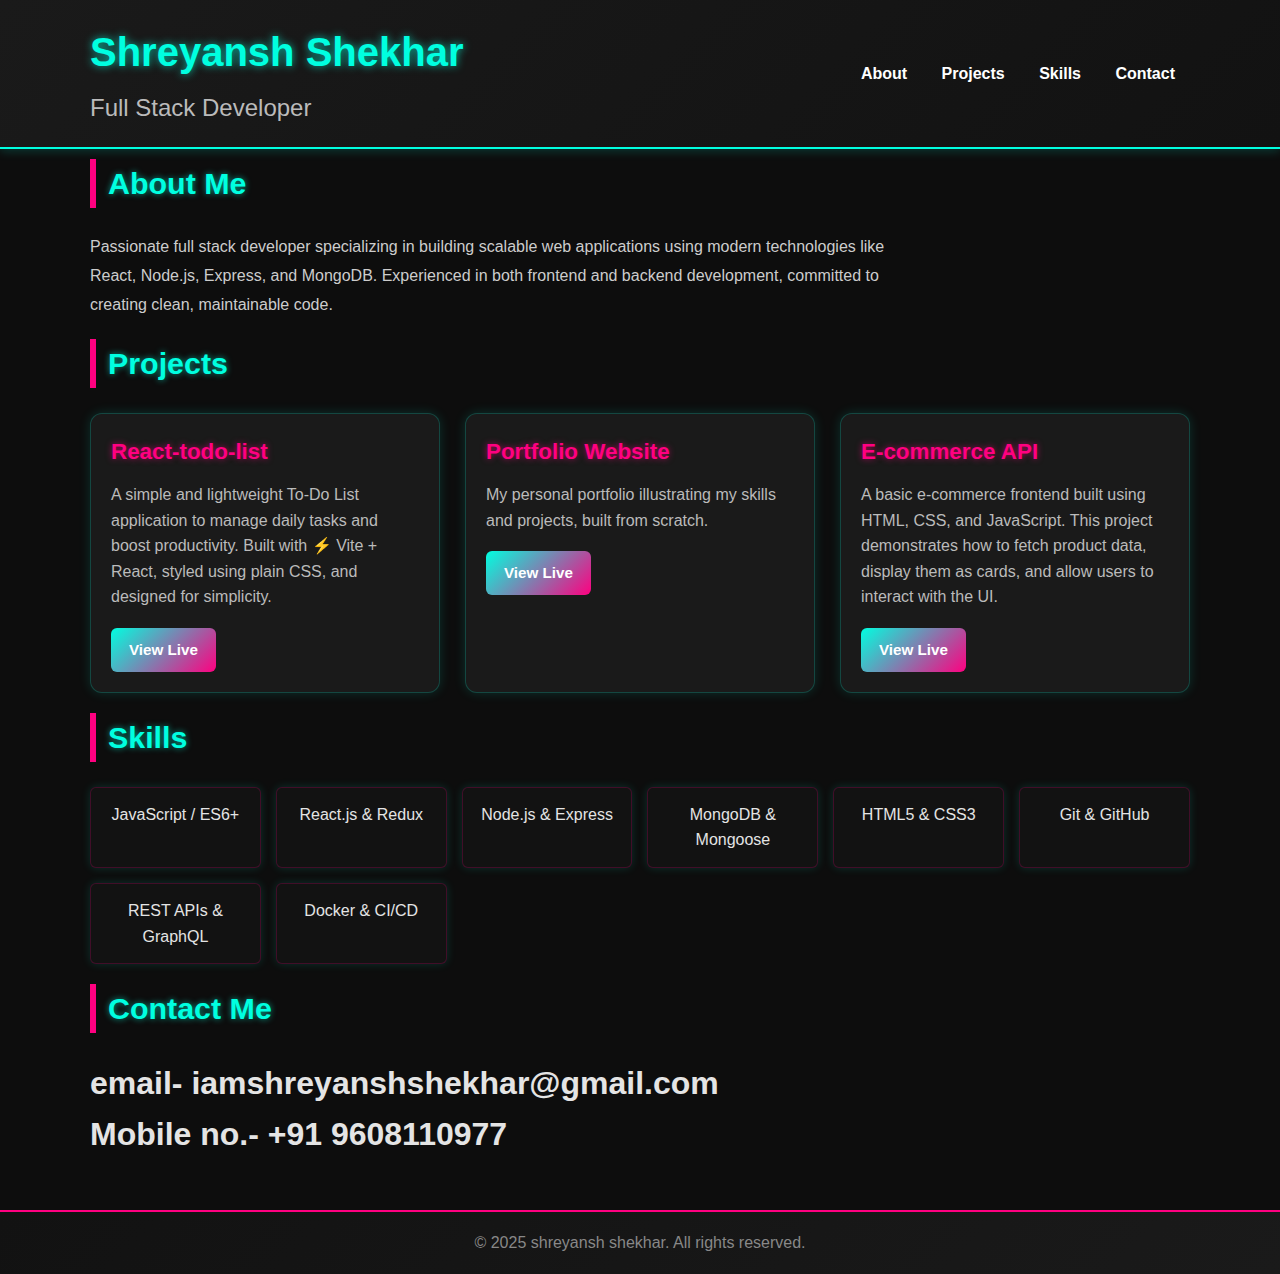
<file: index.html>
<!DOCTYPE html>
<html lang="en">

<head>
  <meta charset="UTF-8" />
  <meta name="viewport" content="width=device-width, initial-scale=1" />
  <title>Full Stack Developer Portfolio</title>
  <link rel="stylesheet" href="style.css" />
</head>

<body>
  <header>
    <div class="container">
      <div class="branding">
        <h1>Shreyansh Shekhar</h1>
        <p class="title">Full Stack Developer</p>
      </div>
      <nav>
        <a href="#about">About</a>
        <a href="#projects">Projects</a>
        <a href="#skills">Skills</a>
        <a href="#contact">Contact</a>
      </nav>
    </div>
  </header>

  <main class="container">
    <!-- About -->
    <section id="about">
      <h2>About Me</h2>
      <p>
        Passionate full stack developer specializing in building scalable web
        applications using modern technologies like React, Node.js, Express,
        and MongoDB. Experienced in both frontend and backend development,
        committed to creating clean, maintainable code.
      </p>
    </section>

    <!-- Projects -->
    <section id="projects">
      <h2>Projects</h2>
      <div class="projects-grid">
        <div class="project-card">
          <h3>React-todo-list</h3>
          <p>
            A simple and lightweight To-Do List application to manage daily
            tasks and boost productivity. Built with ⚡ Vite + React, styled
            using plain CSS, and designed for simplicity.
          </p>
          <a href="https://shreyanshshekhar17.github.io/react-todo-list/" target="_blank">View Live</a>
        </div>
        <div class="project-card">
          <h3>Portfolio Website</h3>
          <p>
            My personal portfolio illustrating my skills and projects, built
            from scratch.
          </p>
          <a href="https://shreyanshshekhar17.github.io/portfolio-website/" target="_blank">View Live</a>
        </div>
        <div class="project-card">
          <h3>E-commerce API</h3>
          <p>
            A basic e-commerce frontend built using HTML, CSS, and JavaScript.
            This project demonstrates how to fetch product data, display them
            as cards, and allow users to interact with the UI.
          </p>
          <a href="https://shreyanshshekhar17.github.io/e-commerce/" target="_blank">View Live</a>
        </div>
      </div>
    </section>

    <!-- Skills -->
    <section id="skills">
      <h2>Skills</h2>
      <ul class="skills-list">
        <li>JavaScript / ES6+</li>
        <li>React.js & Redux</li>
        <li>Node.js & Express</li>
        <li>MongoDB & Mongoose</li>
        <li>HTML5 & CSS3</li>
        <li>Git & GitHub</li>
        <li>REST APIs & GraphQL</li>
        <li>Docker & CI/CD</li>
      </ul>
    </section>

    <!-- Contact (Google Form embed) -->
    <section id="contact">
      <h2>Contact Me</h2>
      <h1>email- iamshreyanshshekhar@gmail.com</h1>
      <h1>Mobile no.- +91 9608110977</h1>
      
      </iframe>
    </section>
  </main>

  <footer>
    <p>© 2025 shreyansh shekhar. All rights reserved.</p>
  </footer>
</body>

</html>
</file>
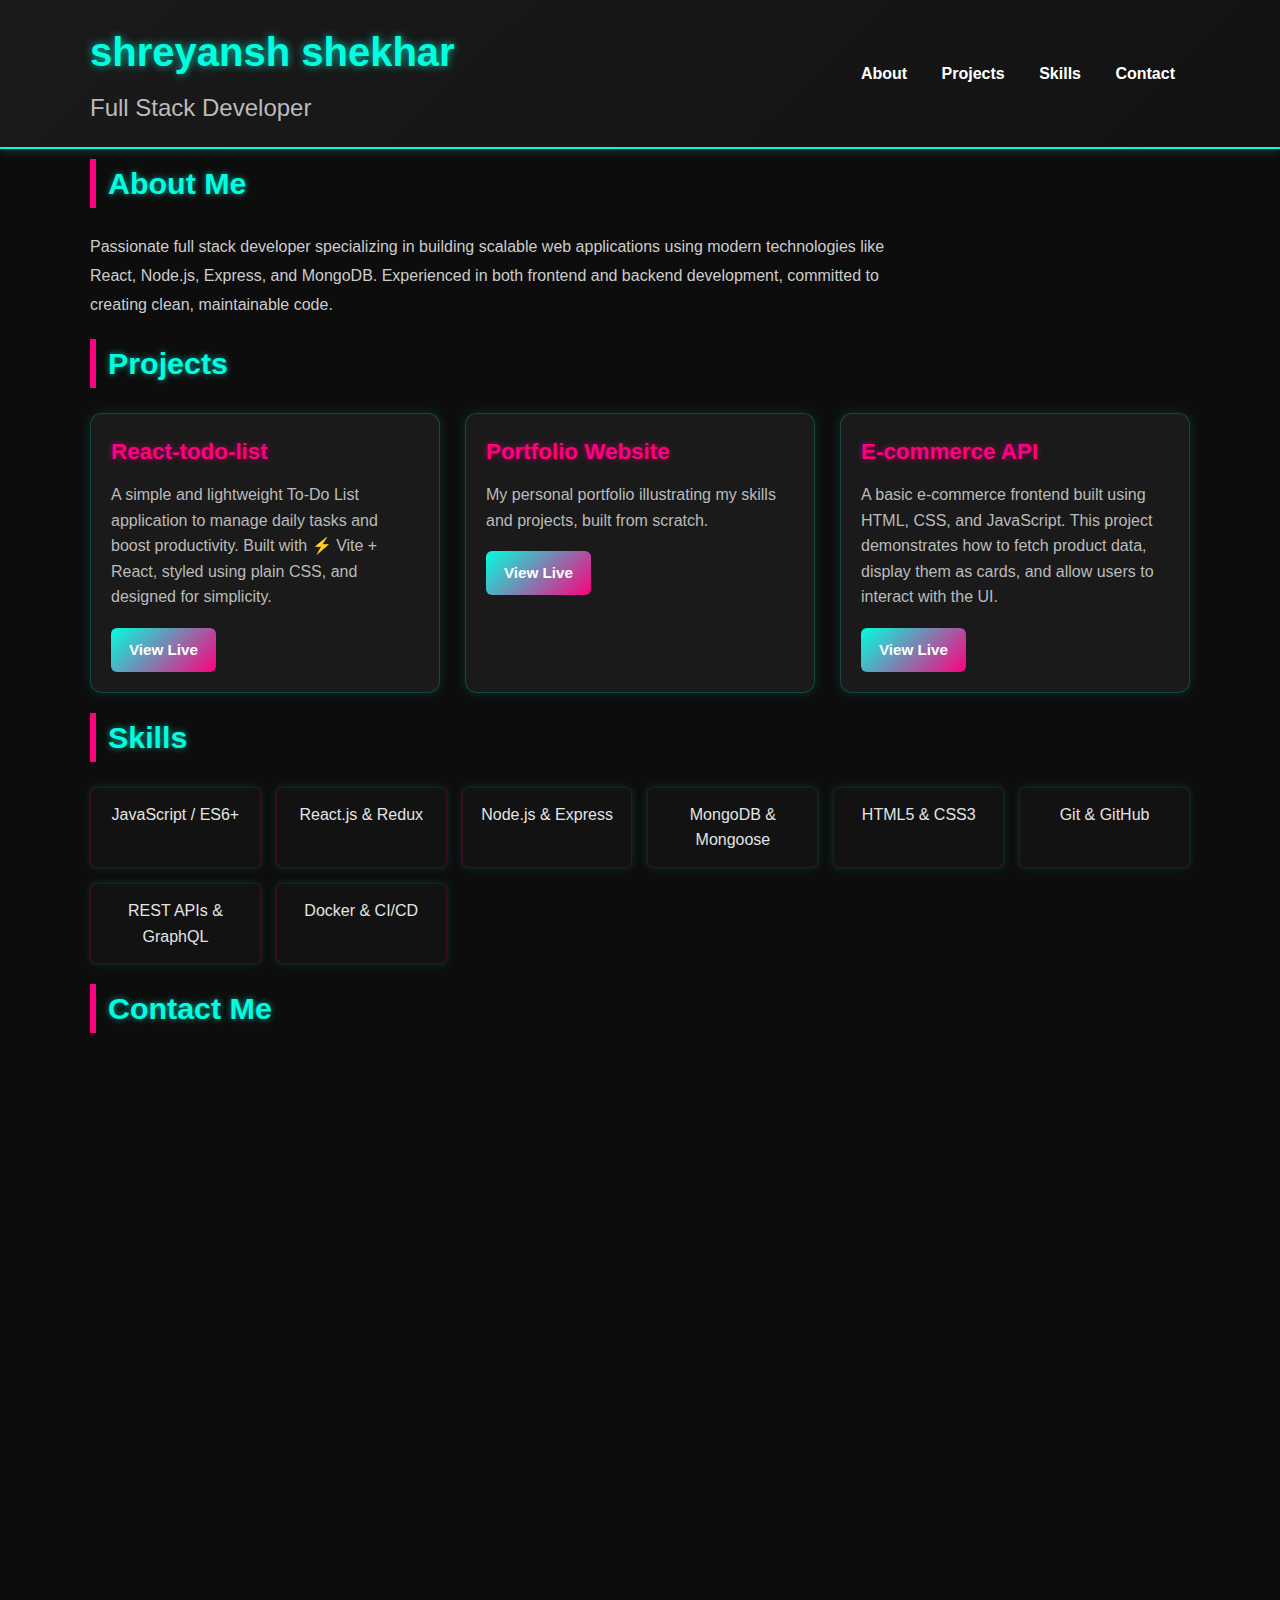
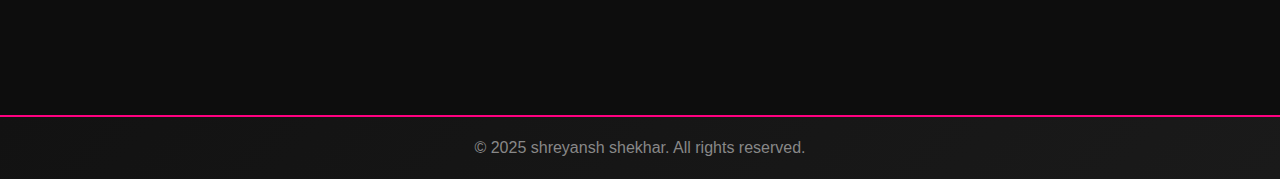
<file: indexx.html>
<!DOCTYPE html>
<html lang="en">

<head>
  <meta charset="UTF-8" />
  <meta name="viewport" content="width=device-width, initial-scale=1" />
  <title>Full Stack Developer Portfolio</title>
  <link rel="stylesheet" href="style.css" />
</head>

<body>
  <header>
    <div class="container">
      <div class="branding">
        <h1>shreyansh shekhar</h1>
        <p class="title">Full Stack Developer</p>
      </div>
      <nav>
        <a href="#about">About</a>
        <a href="#projects">Projects</a>
        <a href="#skills">Skills</a>
        <a href="#contact">Contact</a>
      </nav>
    </div>
  </header>

  <main class="container">
    <!-- About -->
    <section id="about">
      <h2>About Me</h2>
      <p>
        Passionate full stack developer specializing in building scalable web
        applications using modern technologies like React, Node.js, Express,
        and MongoDB. Experienced in both frontend and backend development,
        committed to creating clean, maintainable code.
      </p>
    </section>

    <!-- Projects -->
    <section id="projects">
      <h2>Projects</h2>
      <div class="projects-grid">
        <div class="project-card">
          <h3>React-todo-list</h3>
          <p>
            A simple and lightweight To-Do List application to manage daily
            tasks and boost productivity. Built with ⚡ Vite + React, styled
            using plain CSS, and designed for simplicity.
          </p>
          <a href="https://shreyanshshekhar17.github.io/react-todo-list/" target="_blank">View Live</a>
        </div>
        <div class="project-card">
          <h3>Portfolio Website</h3>
          <p>
            My personal portfolio illustrating my skills and projects, built
            from scratch.
          </p>
          <a href="https://shreyanshshekhar17.github.io/portfolio-website/https://johndoe.dev" target="_blank">View Live</a>
        </div>
        <div class="project-card">
          <h3>E-commerce API</h3>
          <p>
            A basic e-commerce frontend built using HTML, CSS, and JavaScript.
            This project demonstrates how to fetch product data, display them
            as cards, and allow users to interact with the UI.
          </p>
          <a href="https://shreyanshshekhar17.github.io/e-commerce/" target="_blank">View Live</a>
        </div>
      </div>
    </section>

    <!-- Skills -->
    <section id="skills">
      <h2>Skills</h2>
      <ul class="skills-list">
        <li>JavaScript / ES6+</li>
        <li>React.js & Redux</li>
        <li>Node.js & Express</li>
        <li>MongoDB & Mongoose</li>
        <li>HTML5 & CSS3</li>
        <li>Git & GitHub</li>
        <li>REST APIs & GraphQL</li>
        <li>Docker & CI/CD</li>
      </ul>
    </section>

    <!-- Contact (Google Form embed) -->
    <section id="contact">
      <h2>Contact Me</h2>
      <iframe
        src="https://docs.google.com/forms/d/e/1FAIpQLSfD-z1KeUTSfLgv697WLkHJShFm1II-6n9M0YOUtgYMzkdrYw/viewform?usp=sharing&ouid=117761460074727060780"
        width="100%" height="600" frameborder="0" marginheight="0" marginwidth="0">
        Loading…
      </iframe>
    </section>
  </main>

  <footer>
    <p>© 2025 shreyansh shekhar. All rights reserved.</p>
  </footer>
</body>

</html>
</file>
<file: style.css>
/* ========== Global Styles ========== */
* {
  margin: 0;
  padding: 0;
  box-sizing: border-box;
}

body {
  font-family: "Segoe UI", Tahoma, Geneva, Verdana, sans-serif;
  line-height: 1.6;
  background: #0d0d0d; /* Dark charcoal */
  color: #e4e4e4;
}

/* Container */
.container {
  width: 90%;
  max-width: 1100px;
  margin: 0 auto;
}

/* Links */
a {
  text-decoration: none;
  color: #00ffe0; /* Neon cyan */
  transition: color 0.3s ease, text-shadow 0.3s ease;
}
a:hover {
  color: #ff0080;
  text-shadow: 0 0 8px #ff0080;
}

/* ====== Header ====== */
header {
  background: linear-gradient(135deg, #1a1a1a, #121212);
  color: #fff;
  padding: 20px 0;
  border-bottom: 2px solid #00ffe0;
  box-shadow: 0 2px 10px rgba(0, 255, 224, 0.2);
}

header .container {
  display: flex;
  justify-content: space-between; /* name on left, nav on right */
  align-items: center;
}

header h1 {
  font-size: 2.5rem;
  margin-bottom: 5px;
  color: #00ffe0;
  text-shadow: 0 0 8px rgba(0, 255, 224, 0.7);
}

header .title {
  font-size: 1.5rem;
  color: #bbb;
}

/* Put name + title together in a block */
header .branding {
  display: flex;
  flex-direction: column;
  align-items: flex-start;
}

header nav a {
  margin: 0 15px;
  color: #fff;
  font-weight: 600;
  position: relative;
}

/* ========== Sections ========== */
section {
  padding: 10px 0;
}

h2 {
  font-size: 1.9rem;
  margin-bottom: 25px;
  border-left: 6px solid #ff0080;
  padding-left: 12px;
  color: #00ffe0;
  text-shadow: 0 0 6px rgba(0, 255, 224, 0.6);
}

/* About */
#about p {
  max-width: 800px;
  line-height: 1.8;
  color: #ccc;
}

/* Projects */
.projects-grid {
  display: grid;
  grid-template-columns: repeat(auto-fit, minmax(270px, 1fr));
  gap: 25px;
}

.project-card {
  background: #1a1a1a;
  border-radius: 12px;
  padding: 20px;
  box-shadow: 0 0 12px rgba(0, 255, 224, 0.15);
  transition: transform 0.3s ease, box-shadow 0.3s ease;
  border: 1px solid rgba(0, 255, 224, 0.2);
}

.project-card:hover {
  transform: translateY(-8px);
  box-shadow: 0 0 18px rgba(255, 0, 128, 0.6);
}

.project-card h3 {
  margin-bottom: 12px;
  font-size: 1.4rem;
  color: #ff0080;
  text-shadow: 0 0 6px rgba(255, 0, 128, 0.6);
}

.project-card p {
  font-size: 1rem;
  margin-bottom: 18px;
  color: #bbb;
}

.project-card a {
  display: inline-block;
  padding: 10px 18px;
  background: linear-gradient(135deg, #00ffe0, #ff0080);
  color: #fff;
  border-radius: 6px;
  font-size: 0.95rem;
  font-weight: bold;
  transition: transform 0.3s ease, box-shadow 0.3s ease;
}

.project-card a:hover {
  transform: scale(1.05);
  box-shadow: 0 0 12px rgba(0, 255, 224, 0.6),
              0 0 12px rgba(255, 0, 128, 0.6);
}

/* Skills */
.skills-list {
  list-style: none;
  display: grid;
  grid-template-columns: repeat(auto-fit, minmax(150px, 1fr));
  gap: 15px;
}

.skills-list li {
  background: #121212;
  padding: 14px;
  border-radius: 6px;
  text-align: center;
  box-shadow: 0 0 10px rgba(0, 255, 224, 0.15);
  font-weight: 500;
  color: #e4e4e4;
  border: 1px solid rgba(255, 0, 128, 0.2);
  transition: transform 0.3s ease, box-shadow 0.3s ease;
}

.skills-list li:hover {
  transform: translateY(-6px);
  box-shadow: 0 0 15px rgba(255, 0, 128, 0.5);
  color: #ff0080;
}

/* Contact */
form {
  max-width: 600px;
  display: flex;
  flex-direction: column;
  gap: 18px;
}

form label {
  font-weight: bold;
  color: #00ffe0;
}

form input,
form textarea {
  padding: 12px;
  border: 1px solid #333;
  border-radius: 8px;
  font-size: 1rem;
  background: #1a1a1a;
  color: #e4e4e4;
  outline: none;
  transition: border 0.3s ease, box-shadow 0.3s ease;
}

form input:focus,
form textarea:focus {
  border: 1px solid #00ffe0;
  box-shadow: 0 0 10px rgba(0, 255, 224, 0.4);
}

form button {
  padding: 14px;
  border: none;
  border-radius: 8px;
  background: linear-gradient(135deg, #00ffe0, #ff0080);
  color: #fff;
  font-size: 1rem;
  font-weight: bold;
  cursor: pointer;
  transition: transform 0.3s ease, box-shadow 0.3s ease;
}

form button:hover {
  transform: scale(1.05);
  box-shadow: 0 0 15px rgba(0, 255, 224, 0.5),
              0 0 15px rgba(255, 0, 128, 0.5);
}

.hidden {
  display: none;
  color: #00ffe0;
  margin-top: 10px;
  font-weight: bold;
}

/* Footer */
footer {
  text-align: center;
  padding: 18px;
  background: linear-gradient(135deg, #121212, #1a1a1a);
  color: #888;
  margin-top: 40px;
  border-top: 2px solid #ff0080;
}

/* ========== Responsive ========== */
@media (max-width: 768px) {
  header h1 {
    font-size: 1.7rem;
  }

  header nav a {
    margin: 0 8px;
    font-size: 0.9rem;
  }

  h2 {
    font-size: 1.6rem;
  }
}
</file>
